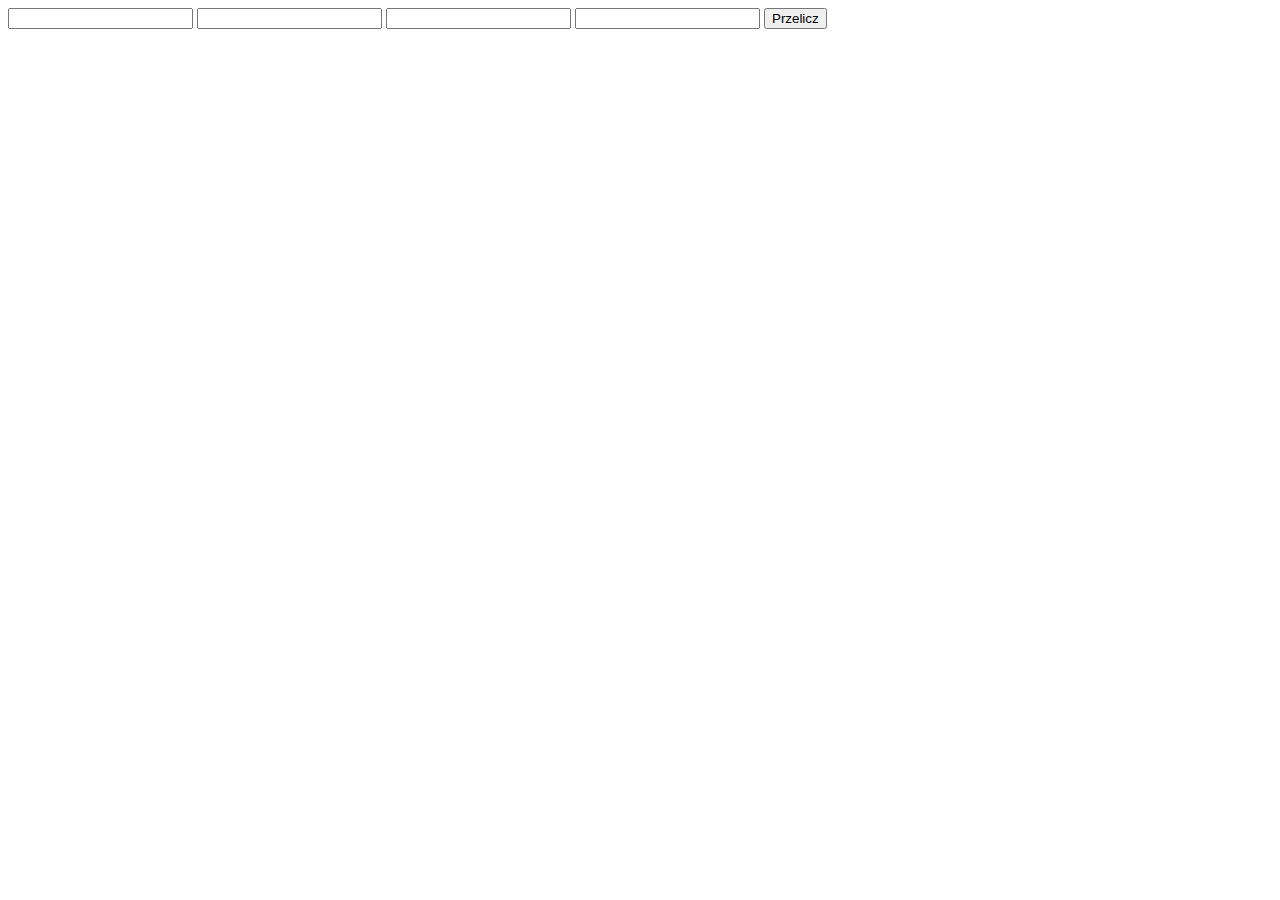
<file: index.html>
<html>
<head>
<meta charset="UTF-8">
<meta name="viewport" content="width=device-width", initial-scale="1.0">
</head>
<input type="number" id="liczba1">
<input type="number" id="liczba2">
<input type="number" id="liczba3">
<input type="number" id="liczba4">
<button id="przelicz">Przelicz</button>
<div id="wyniki">
</div>

<script src="main.js" type="text/javascript"></script>

<body>
</body>
</html>
</file>
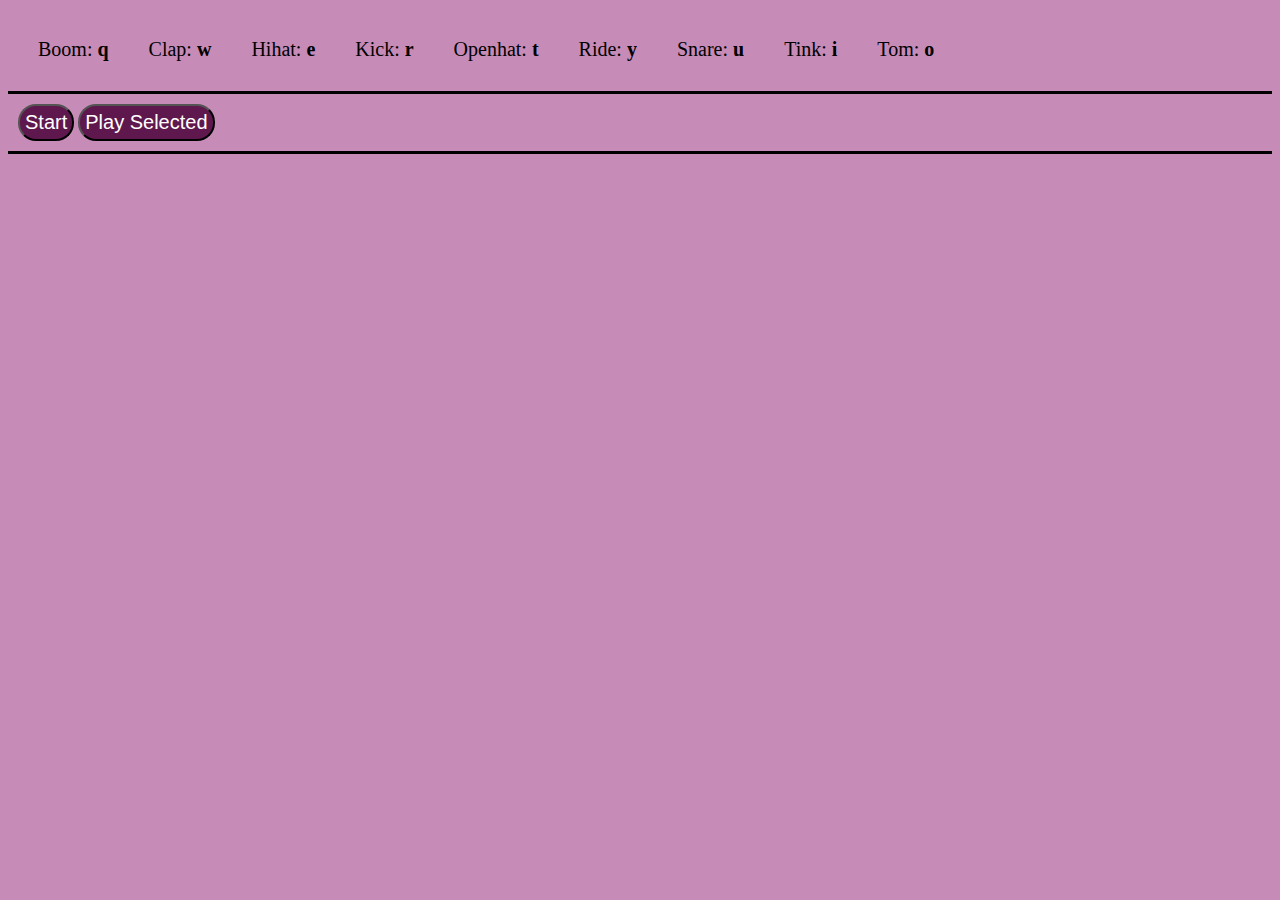
<file: Lab3/index.html>
<!DOCTYPE html>
<html lang="en">
<head>
    <meta charset="UTF-8">
    <meta http-equiv="X-UA-Compatible" content="IE=edge">
    <meta name="viewport" content="width=device-width, initial-scale=1.0">
    <link rel="stylesheet" href="style.css">
    <title>Lab3</title>
</head>
<body>
    <div class="soundSources">
        <audio src="./Sounds/boom.wav" controls id="boom"></audio>
        <audio src="./Sounds/clap.wav" controls id="clap"></audio>
        <audio src="./Sounds/hihat.wav" controls id="hihat"></audio>
        <audio src="./Sounds/kick.wav" controls id="kick"></audio>
        <audio src="./Sounds/openhat.wav" controls id="openhat"></audio>
        <audio src="./Sounds/ride.wav" controls id="ride"></audio>
        <audio src="./Sounds/snare.wav" controls id="snare"></audio>
        <audio src="./Sounds/tink.wav" controls id="tink"></audio>
        <audio src="./Sounds/tom.wav" controls id="tom"></audio>
    </div>
    <div class="content">
        <div class="soundSchema breakLine">
            <p class="soundSchemaElement">Boom: <b>q</b></p>
            <p class="soundSchemaElement">Clap: <b>w</b></p>
            <p class="soundSchemaElement">Hihat: <b>e</b></p>
            <p class="soundSchemaElement">Kick: <b>r</b></p>
            <p class="soundSchemaElement">Openhat: <b>t</b></p>
            <p class="soundSchemaElement">Ride: <b>y</b></p>
            <p class="soundSchemaElement">Snare: <b>u</b></p>
            <p class="soundSchemaElement">Tink: <b>i</b></p>
            <p class="soundSchemaElement">Tom: <b>o</b></p>
        </div>
        <div class="breakLine">
            <button class="buttonIsNotRecording" id="startStopRecordingButton"></button>
            <button class="playSelectedButton">Play Selected</button>
        </div>
        <div class="recordsContainer">
            <div class="recordContainer" id="egzampleHiddenRecord">
                <div class="recordContainerButtonsContainer">
                    <button class="deleteRecordButton">X</button>
                    <button class="playRecordButton">Play</button>
                    <input class="selectedCheckbox" type="checkbox">
                </div>
                <div class="recordContainerMelodyContainer">

                </div>
            </div>
        </div>
    </div>
    <script src="main.js" type="module"></script>
</body>
</html>
</file>
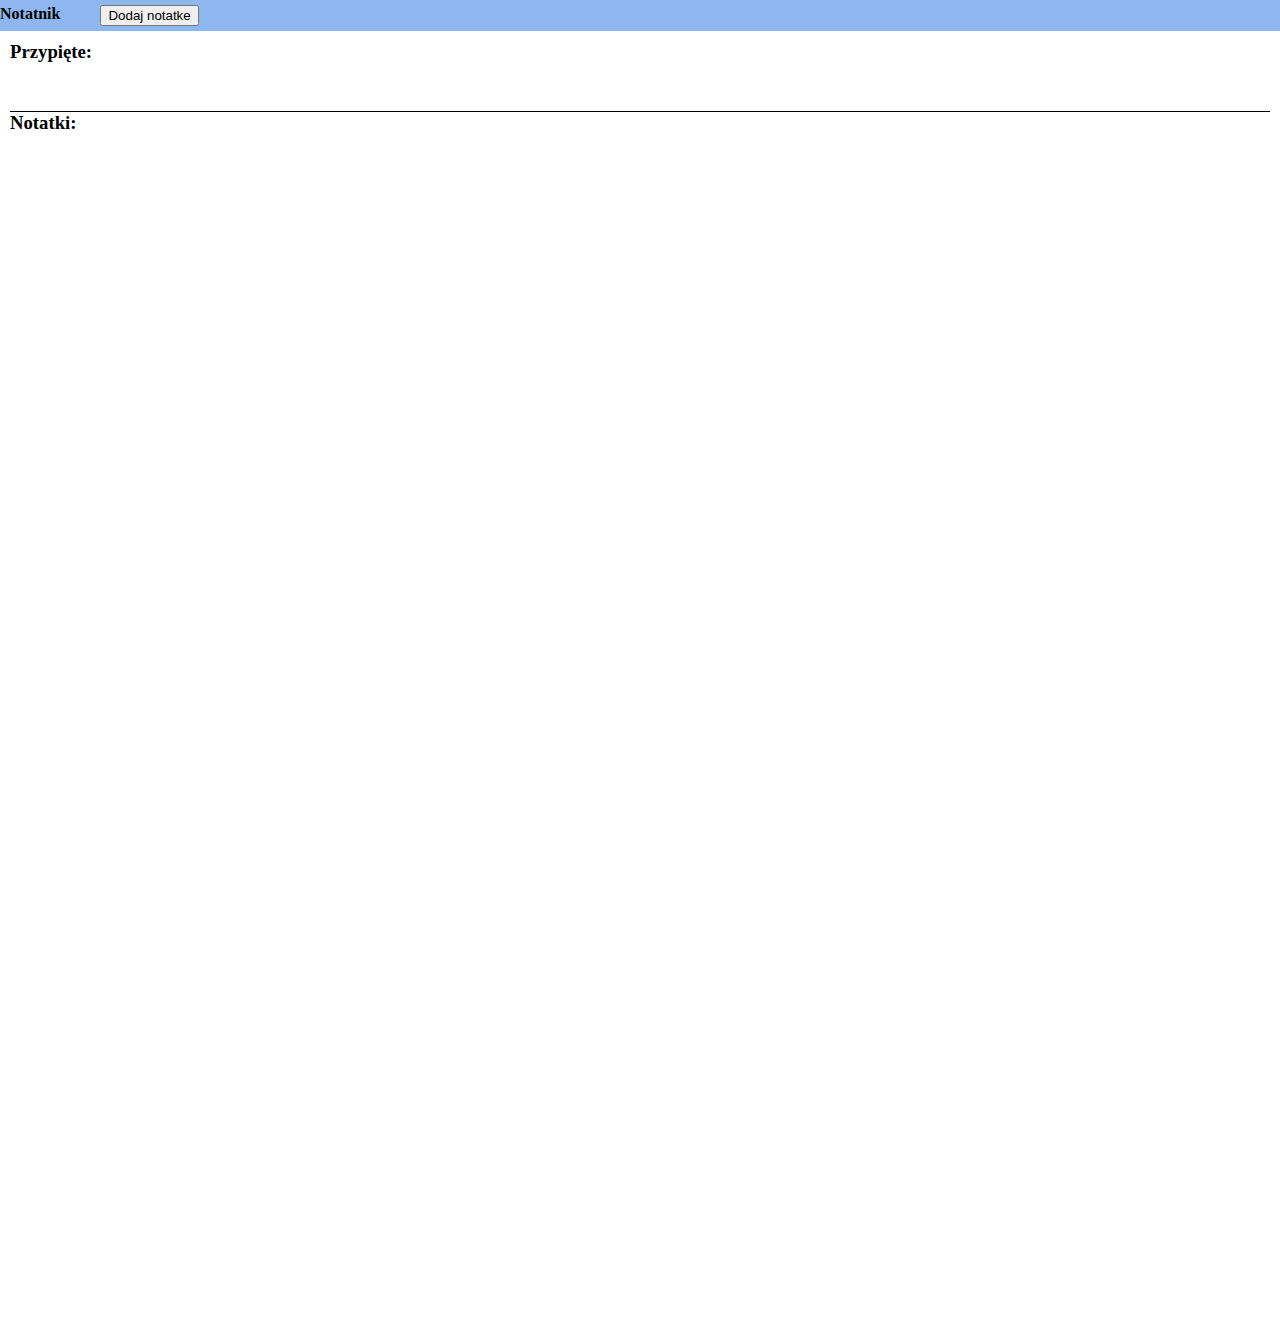
<file: Lab4/index.html>
<!DOCTYPE html>
<html lang="en">
<head>
    <meta charset="UTF-8">
    <meta http-equiv="X-UA-Compatible" content="IE=edge">
    <meta name="viewport" content="width=device-width, initial-scale=1.0">
    <link rel="stylesheet" href="style.css">
    <title>Lab4</title>
</head>
<body>
    <div class="headerContainer">
        <h4 class="Title">Notatnik</h3>
            <div class="headerButtonsContainer">
                <button class="headerButton" id="AddNoteHeaderButton"> Dodaj notatke </button>
            </div>
    </div>
    <div class="contentContainer">
        <div class="NotesContainer">
            <div class="note" id="egzampleHiddenNote">
                <h3 class="NoteTitle">Tytuł</h3>
                <p class="NoteDate">Data</p>
                <p class="NoteContent">Lorem ipsum dolor sit amet consectetur adipisicing elit. Odit, ipsam. </p>
            </div>
            <h3>Przypięte:</h3>
            <div id="PinnedNotesContainer" class="NotesGrid breakLine">
            </div>
            <h3>Notatki:</h3>
            <div id="RegularNotesContainer" class="NotesGrid">

            </div>
        </div>
        <!-- Visible when we want to add/edit/delete a note -->
        <div class="DetailNoteBG">
            <div class="DetailNoteContainer">
                <div class="DetailNoteTitleAndColor">
                    <input type="checkbox" id="DetailNotePinned">
                    <input type="text" placeholder="Tytuł:" id="DetailNoteTitle">
                    <input type="color" id="colorpicker" value="#d1de5d">
                </div>
                <div class="DetailNoteContent">
                    <textarea  id="textContent" placeholder="Twoja notatka..."></textarea>
                </div>
                <div class="DetailNoteButtonsContainer">
                    <button class="DetailNoteButton" id="DetailNoteCancelButton"> Anuluj</button>
                    <button class="DetailNoteButton" id="DetailNoteDeleteButton"> Usuń </button>
                    <button class="DetailNoteButton" id="DetailNoteSaveButton"> Zapisz</button>
                </div>
            </div>
        </div>
    </div>
    <script src="script.js" type="module"></script>
</body>
</html>
</file>
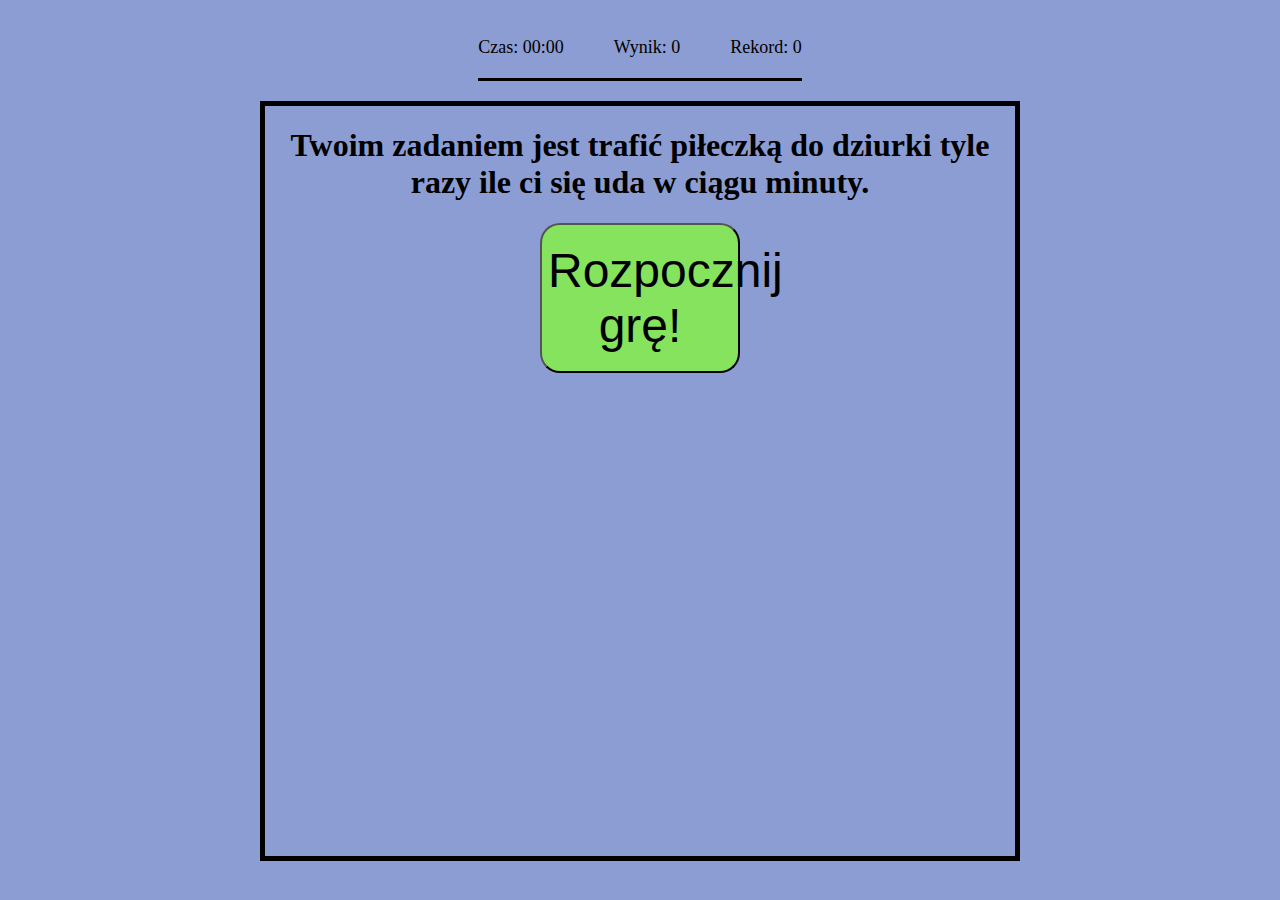
<file: Lab6/index.html>
<!DOCTYPE html>
<html lang="en">
<head>
    <meta charset="UTF-8">
    <meta http-equiv="X-UA-Compatible" content="IE=edge">
    <meta name="viewport" content="width=device-width, initial-scale=1.0">
    <link rel="stylesheet" href="style.css">
    <title>Lab6</title>
</head>
<body>
    <div class="score_board">
      <div id="timer_container">Czas: <span id="timer">00:00</span></div>
      <div id="score_container">Wynik: <span id="score">0</span></div>
      <div id="highscore_container">Rekord: <span id="highscore">0</span></div>
    </div>
    <div class="game_board">
      <div id="instructionForm">
        <h1>
          Twoim zadaniem jest trafić piłeczką do dziurki tyle razy ile ci się uda w ciągu minuty.
        </h1>
        <button id="start">Rozpocznij grę!</button>
      </div>
      <div class="container">
        <div id="ball"></div>
      </div>
    </div>
    <script src="script.js"></script>
  </body>
</html>
</file>
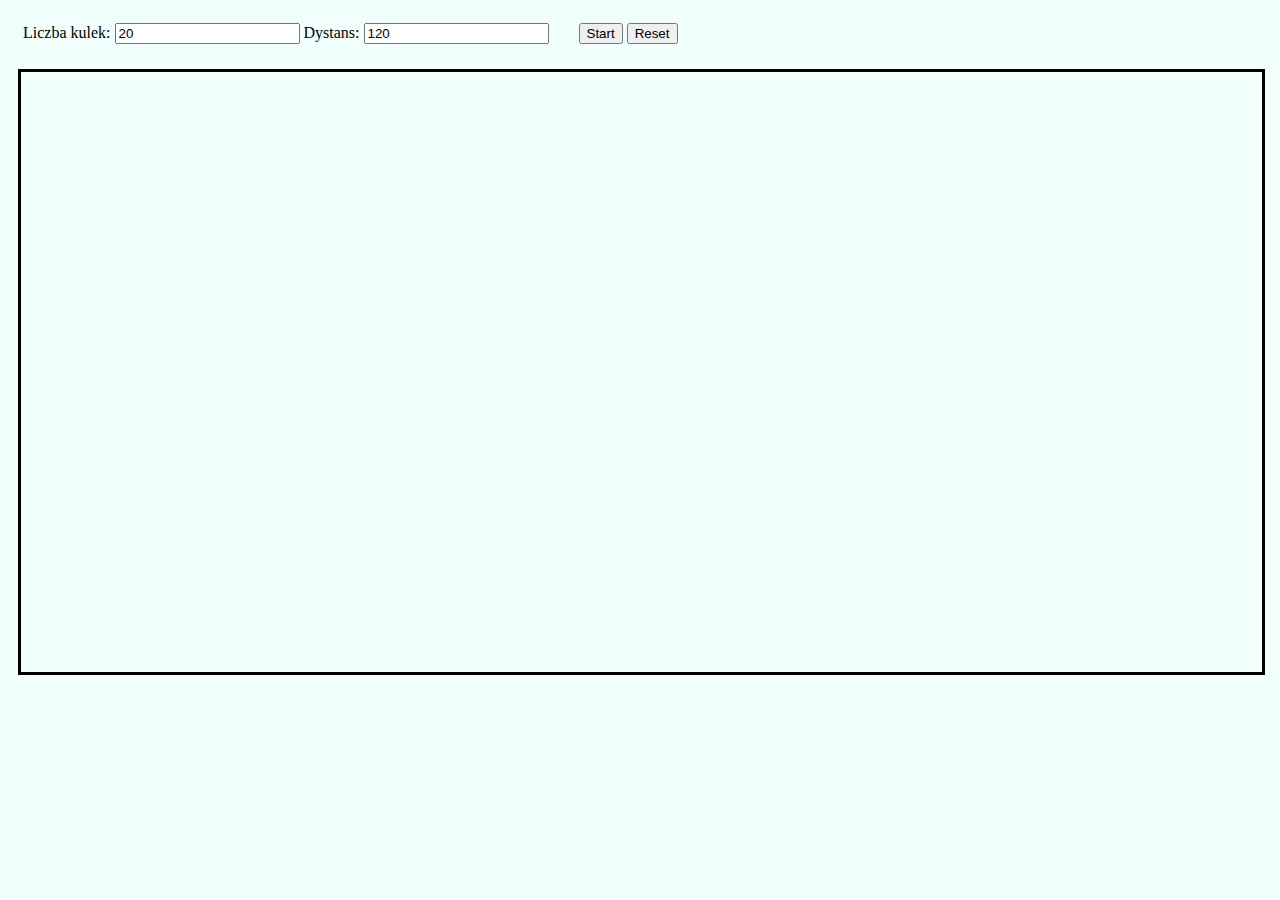
<file: Lab8/index.html>
<!DOCTYPE html>
<html lang="en">
<head>
  <meta charset="UTF-8">
  <meta http-equiv="X-UA-Compatible" content="IE=edge">
  <meta name="viewport" content="width=device-width, initial-scale=1.0">
  <link rel="stylesheet" href="style.css">
  <title>Lab8</title>
</head>
<body>
  <div class="bar">
    <div class="input_data">
      Liczba kulek: <input type="number" id="numBalls" value="20">
      Dystans: <input type="number" id="dist" value="120">
    </div>
    <div class="buttons">
      <button id="startBtn">Start</button>
      <button id="resetBtn">Reset</button>
    </div>
  </div>
  <script src="index.js"></script>
</body>
</html>
</file>
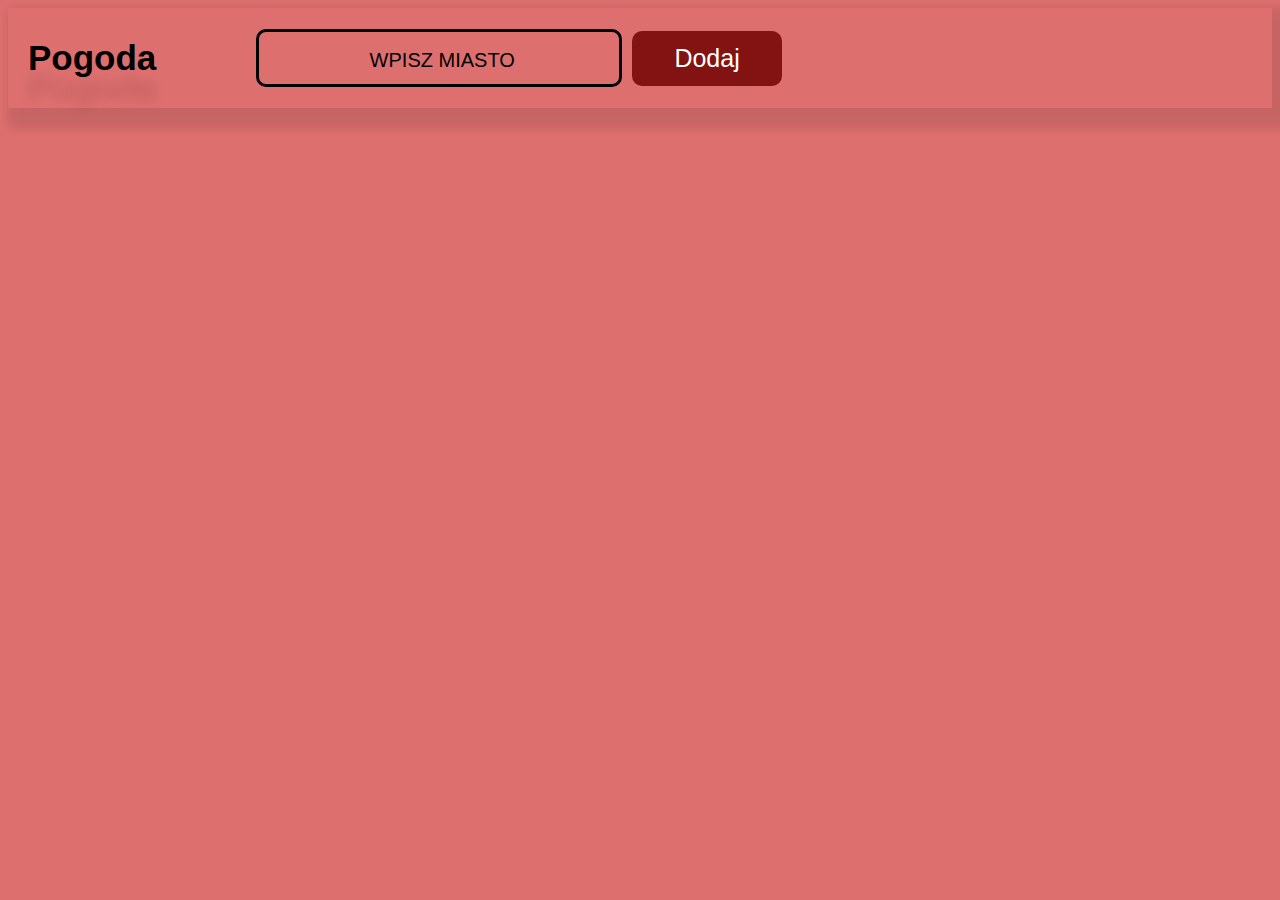
<file: Lab9/index.html>
<!DOCTYPE html>
<html lang="en">
<head>
  <meta charset="UTF-8">
  <meta http-equiv="X-UA-Compatible" content="IE=edge">
  <meta name="viewport" content="width=device-width, initial-scale=1.0">
  <link rel="stylesheet" href="https://use.fontawesome.com/releases/v5.8.1/css/all.css"
  integrity="sha384-50oBUHEmvpQ+1lW4y57PTFmhCaXp0ML5d60M1M7uH2+nqUivzIebhndOJK28anvf" crossorigin="anonymous">
  <link rel="stylesheet" href="style.css">
  <title>Lab9</title>
</head>
<body>
    <section class="main-container">
        <div class="add-weather title">
            <h1> Pogoda </h1>
            <input type="text" class="city" placeholder="WPISZ MIASTO">
            <button class="newWeatherForecast">Dodaj</button>
            <button class="remove"><i class="fas fa-trash "></i></button>
        </div>
    </section>
    <main>
    </main>
    <script src="index.js" ></script>
</body>
</html>
</file>
<file: Lab3/style.css>
body{
    background: rgb(199, 139, 184);
}

.soundSources{
    visibility: hidden;
    height: 0;
}

.soundSchema{
    display: flex;
}

.soundSchemaElement{
    padding-right: 20px;
    padding-left: 20px;
    font-size: 20px;

}

.breakLine{
    padding: 10px;
    border-bottom-style: solid;

}

.buttonIsRecording{
    font-size: 20px;
    color: white;
    border-radius: 18px;
    background-color: #5f184d;
    padding: 5px;
}

.buttonIsNotRecording{
    font-size: 20px;
    color: white;
    border-radius: 18px;
    background-color: #5f184d;
    padding: 5px;
 
}

.buttonIsRecording:after{
    content: "Stop";
    color: red;
    font-size: 20px;
}

.buttonIsNotRecording:after{
    content: 'Start';
    color: white;
    font-size: 20px;
}

.playSelectedButton{
    font-size: 20px;
    color: white;
    border-radius: 18px;
    background-color: #5f184d;
    padding: 5px;
}

#egzampleHiddenRecord{
    visibility: hidden;
    height: 0;
}

.recordsContainer{
    margin: 20px;
}

.recordContainer{
    margin-top: 10px;
    background-color: rgb(168, 105, 152);;
    height: 60px;
    border-radius: 25px;
}

.recordContainerButtonsContainer{
    width: 100px;
    height: 100%;
    display: flex;
}

.deleteRecordButton{
    background-color: red;
    height: 100%;
    width: 50%;
    margin-right: 10px;
    margin-left: 30px;
}

.deleteRecordButton:hover{
    background-color: rgb(116, 3, 3);
}

.playRecordButton{
    background-color: green;
    height: 100%;
    width: 50%;
    margin-right: 10px;
    
}

.playRecordButton:hover{
    background-color: rgb(2, 94, 2);
}
</file>
<file: Lab4/style.css>
body, h1, h2, h3, h4, h5, p{
    margin: 0;
    padding: 0;
}

textarea{
    resize: none;
    padding: 0px 0px 0px 0px;
    margin: 0px 0px 0px 0px;
    border: none;
    outline: none;
}
input[type=text]{
    padding: 0px 0px 0px 0px;
    margin: 0px 0px 0px 0px;
    border: none;
    outline: none;
}

.breakLine{
    padding-bottom: 10px;
    border-bottom-style: solid;
    border-width: 1px;

}

.headerContainer{
    display: flex;
    background-color: #8db7ee;
    color: black;
    width: 100%;
    padding: 5px 0px 5px 0px;
}

.headerButtonsContainer{
    display: flex;
    margin-left: 40px;
}

.DetailNoteBG{
    visibility: hidden;
    position: fixed;
    top: 50%;
    left: 50%;
    transform: translate(-50%, -50%);
    display: flex;
    justify-content: center;
    align-items: center;
    text-align: center;
    min-height: 100vh;
    min-width: 100vw;
    background: rgba(90, 90, 90, 0.5);
    z-index: 9999;
}

.DetailNoteContainer{
    width: 300px;
    height: 300px;
    padding: 10px;
    display: flex;
    flex-direction: column;
    gap: 10px;
    opacity: 1;
    border-radius: 5px;
}

.DetailNoteTitleAndColor{
    width: 100%;
    height: 40px;
    display: flex;
    gap: 10px
}

#DetailNoteTitle{
    padding-left: 5px;
    width: 250px;
    font-size: 15px;
}
#colorpicker{
    width: 40px;
    height: 40px;
    right: 0px;
}

.DetailNoteContent{
    width: 100%;
    height: 200px;
}

#textContent{
    width: 290px;
    height: 100%;
    padding: 5px;
    color: black;
}

.DetailNoteButtonsContainer{
    margin-top: 10px;
    display: flex;
    gap: 30px;
    align-items: center;
    justify-content: center;
}

.DetailNoteButton{
    height: 30px;
    width: 60px;

}


.NotesContainer{
    min-height: 100vw;
    padding: 10px;
}

.NotesGrid {
    display: grid;
    grid-template-columns: repeat(auto-fill, 200px);
    padding: 24px;
    gap: 24px;
}

.note {
    height: 200px;
    box-sizing: border-box;
    padding: 16px;
    border: none;
    border-radius: 10px;
    box-shadow: 0 0 7px rgba(0, 0, 0, 0.15);
    resize: none;
    font-family: sans-serif;
    font-size: 16px;
    display: flex;
    flex-direction: column;
    gap: 5px;
}
.note:hover{
    opacity: 0.8;
}

.NoteDate{
    font-size: 10px;
}

#egzampleHiddenNote{
    display: none;
}
</file>
<file: Lab6/style.css>
body{
    background: rgb(140, 157, 211);
    height: 98vh;
    display: flex;
    justify-content: center;
    align-items: center;
    flex-direction: column;
}

.score_board{
    display: flex;
    flex-direction: row;
    padding: 20px 0px 20px 0px;
    font-size: 18px;
    border-bottom: solid;
  }
  
  #score_container{
    padding: 0 50px 0 50px;
  }
  
  .game_board{
    margin: 20px;
    border: solid 5px;
    height: 750px;
    width: 750px;
    position: relative;
  }
  
  #instructionForm h1 {
    text-align: center;
  }
  
  #ball {
    width: 50px;
    height: 50px;
    visibility: hidden;
    border-radius: 50%;
    background: red;
    position: absolute;
    top: 90px;
    left: 90px;
  }
  
  .container {
    overflow: hidden;
  }
  
  .hole {
    visibility: hidden;
    width: 75px;
    height: 75px;
    border-radius: 50%;
    z-index: -2;
    position: absolute;
    background: #000000;
  }
  
  #instructionForm button {
    display: block;
    margin: 0 auto;
    width: 200px;
    height: 150px;
    font-size: 3em;
    border-radius: 20px;
    background-color: #86e35d;
  }
</file>
<file: Lab8/style.css>
body{
    background-color: #f0fffc;
}

.bar{
    padding: 15px;
    display: flex;
    flex-direction: row;

}

.input_data{
    margin-right: 30px;
}

.canvas{
    margin: 10px;
    border: solid;
    
}
</file>
<file: Lab9/style.css>
body{
    background: rgb(221, 111, 111);
    font-family: Arial, sans-serif;;
    font-size: 25px;
    min-height: 97.7vh;
}

.main-container {
    margin-top: 0;
    width: 100%;
    margin-left: auto;
    margin-right: auto;
}

.add-weather{
    padding-top: 10px;
    padding-bottom: 10px;
    display: flex;
    color: black;
    box-shadow: 10px 10px 10px 10px rgba(0,0,0, 0.1);
}

.add-weather h1{
    font-size: 35px;
    margin-top: 10px;
    margin-bottom: 10px;
    margin-right: 100px;
    padding-left: 20px;
    padding-top: 10px;
    padding-bottom: 10px;
    text-shadow: 0 30px 12px rgba(0,0,0, 0.1);
}

.add-weather input{
    background-color: initial;
    color: black;
    font-size: 25px;
    width: 350px;
    height: 50px;
    padding-left: 8px;
    margin-top: auto;
    margin-bottom: auto;
    line-height: 30px;
    border-radius: 10px;
    border: 3px solid black;
    outline: none;
    text-transform: uppercase;
}

input::placeholder{
    font-size: 20px;
    transform: translateY(0px);
    color: black;
}

.add-weather button{
    border: none;
    margin-top: auto;
    margin-bottom: auto;
    font-size: 25px;
    height: 55px;
    line-height: 25px;
    outline: none;
}

.remove{
    color: black;
    padding-left: 15px;
    padding-right: 15px;
    background-color: transparent;
    border: 2px solid #fff;
    border-radius: 50%;
    margin-left: 450px;
}

.remove:hover{
    color: black;
    border: 2px solid black;
    transition: 0.3s;
}

/*.newWeatherForecast {background-image: linear-gradient(to right, #003973 0%, #E5E5BE  51%, #003973  100%)}  */

.newWeatherForecast {
    margin: 10px;
    width: 150px;
    text-align: center;
    background-color: rgb(131, 18, 18);
    color: white;            
    border-radius: 10px;
}

.newWeatherForecast:hover {
    background-position: right center;
    color: #fff;
    text-decoration: none;
}

main {
    width: 90%;
    margin-left: auto;
    margin-right: auto;
    display: flex;
    flex-wrap: wrap;
}
.weather-container{
    position: relative;
    color: black;
    width: 13em;
    height: 13em;
    margin: 30px;
    padding: 20px 20px 20px 30px;
    background-color: rgb(255, 162, 162);
    border-radius: 10px;
}

.city{
    text-align: center;
    margin-top: 10px;
}

.weather-img{
    float: right;
    width: 150px;
    margin-left: auto;
    margin-right: auto;
    transform: translateY(-40px);
}

.weather-img img{
    object-fit: cover;
    width: 130px;
}

.desc {
    clear: both;
    font-size: 20px;
    text-transform: uppercase;
    text-align: center;
    transform: translateY(-120px);
}

.temp{
    font-size: 60px;
    transform: translateY(-65px);
}

.img, .temp{
    display: inline-block;
}

.wind, .pressure{
    padding-left: 30px;
    text-align: center;
    display: table-cell;
    transform: translateY(-120px);
}
</file>
